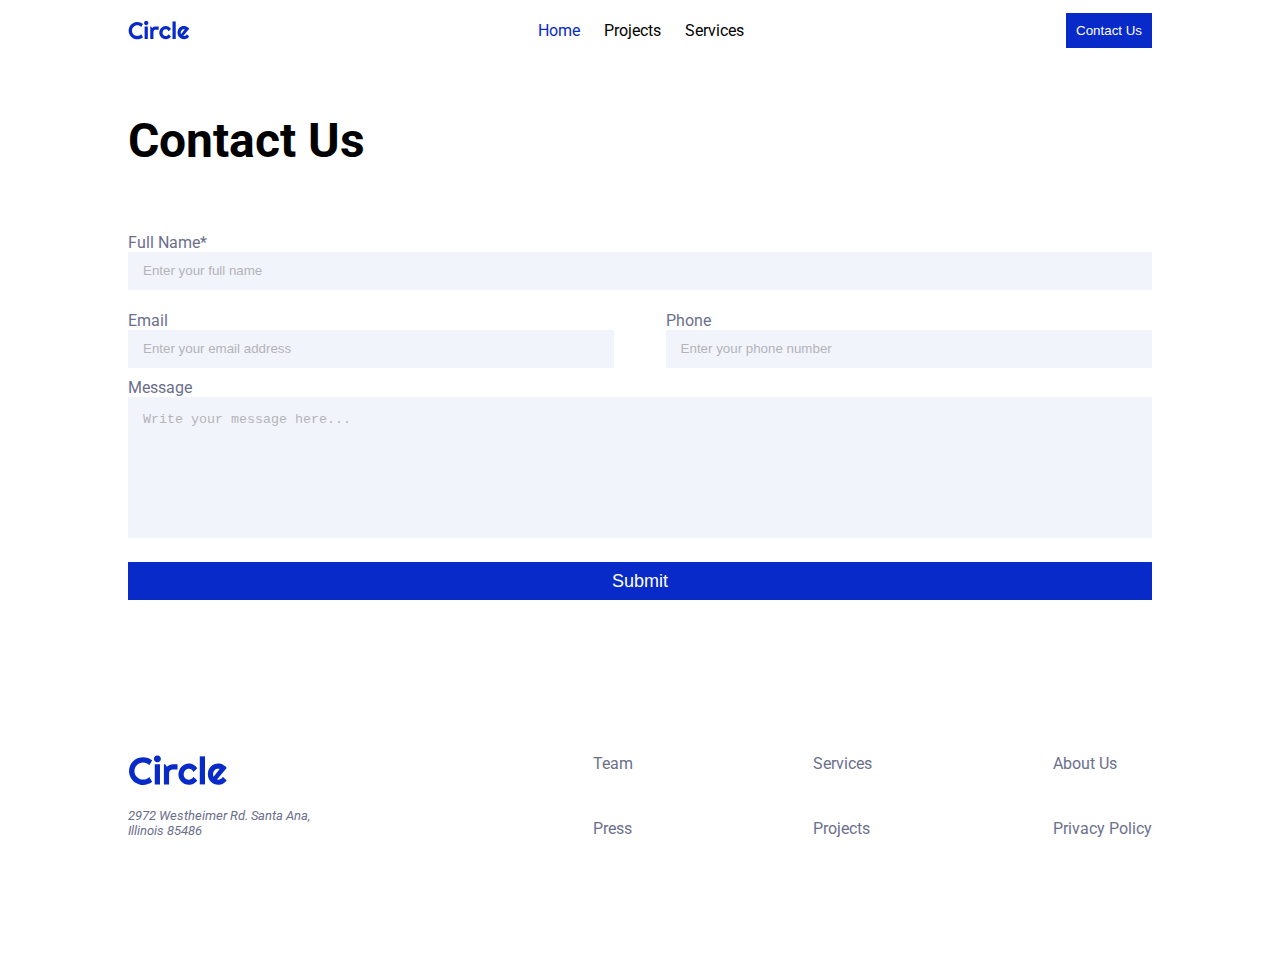
<file: html/contact-page.html>
<!DOCTYPE html>
<html lang="en">
  <head>
    <meta charset="UTF-8">
    <title>Circle-Service</title>
    <link rel="stylesheet" href="../styles/style-contact-page.css">
  </head>
  <body>
    <main>

    <nav class="nav-bar">
        <img src="../project-assets/logos/circle.svg" alt="Circle Logo">
        <ul>
            <li><a id="nav-home" href="../html/index.html">Home</a></li>
            <li><a href="../html/project-page.html">Projects</a></li>
            <li><a href="../html/contact-page.html">Services</a></li>
        </ul>
        <button>Contact Us</button>
    </nav>
    <h1>Contact Us</h1>
    <section class="form-section">
        
        <form action="../html/index.html" method="post">
            <label for="name">Full Name*</label><br>
            <input id="full-name" type="text" placeholder="Enter your full name" required><br>
            <div >
                <div class="box-form" id="email-div">
                    <label for="email">Email</label>
                    <input type="email" placeholder="Enter your email address" required>
                </div>  
                <div class="box-form">
                    <label for="phone">Phone</label>
                    <input type="text" placeholder="Enter your phone number" required>
                </div>
            </div>
            <label for="message">Message</label><br>
            <textarea type="text" id="comment" name="comment" rows="10" placeholder="Write your message here..." required></textarea>
            <button type="submit" id="submit-btn">Submit</button>
        </form>
    </section>


    <footer class="footer">
        <div id="address-box">
            <img src="../project-assets/logos/circle.svg" alt="Circle Logo">
            <address>2972 Westheimer Rd. Santa Ana, <br> Illinois 85486</address>
        </div>
        <div class="footer-box">
            <a href="">Team</a>
            <a href="">Press</a>
        </div>
        <div class="footer-box">
            <a href="">Services</a>
            <a href="./project-page.html?projectId=1">Projects</a>
        </div>
        
        <div class="footer-box">
            <a href="./html/index.html">About Us</a>
            <a href="">Privacy Policy</a>
        </div>
    </footer>
    <script src="../js/index.js"></script>
</main>
</body>
</html>
</file>
<file: styles/style-contact-page.css>
@import url('https://fonts.googleapis.com/css?family=Roboto+Condensed:700|Roboto:100,300,700');

* {
    margin: 0;
    padding: 0; 
}


body {
    
    box-sizing: border-box;
    width: 100%;
    font-family: 'Roboto';
    
}

h1 {
    font-size: 3rem;
    margin: 5% 0 5% 10%
}



.nav-bar {
    height: auto;
    width: 100%;
    display: flex; 
    justify-content: space-between;
    align-items: center;
    box-sizing: border-box;
    padding: 0 10% 0; 
    /* position: fixed;  */
    z-index: 1;
    margin-top: 1%;
}


.nav-bar ul {
    list-style: none;
    display: flex;
    align-items: center;
    max-width: 80px;
    margin-left: -100px;
}

.nav-bar li {
    padding-right: 30%;
    
}

.nav-bar li a{
    text-decoration: none;
    color: black;  
}

#nav-home {
    color: #072AC8;
}

.nav-bar button {
    background-color: #072AC8;
    color: white;
    border-color: white;
    border-style: none;
    padding: 10px;
    max-width: 100px;
}

.form-section {
    display: flex;
    justify-content: flex-start;
    align-items:flex-start;
    
}
textarea{
    padding-bottom: 10%;
}

input, textarea {
    width: 100%;
    text-indent: 15px;
}

.box-form {
    width: 40vw;
    flex-direction: column;
}

.form-section input:first-of-type, textarea{
    
    height: 3vw;
    margin-bottom: 2%;
    background-color: #F2F4FC;
    border-style: none;
    
}
.form-section input::placeholder, textarea::placeholder{
    padding: 15px;
    text-indent: 0;
    opacity: 50%;
}
textarea::placeholder{
    padding: 15px 0 0 15px;
}
.form-section div{
    display: flex;
    
}
#email-div{
    margin-right: 5%;
}
.form-section label {
    color: #6B708D;
}
textarea{
    resize: none;
}
.form-section button {
    width: 100%;
    border-style: none;
    margin-bottom: 15%;
    background-color: #072AC8;
    color: white;
    height: 3vw;
    font-size: large;
    
}

.footer {
    display: flex;
    justify-content: space-between;
    margin-bottom: 10%;
}

.footer-box {
    display: grid;
}
.footer-box a{
    text-decoration: none;
    color: #6B708D;
}
#address-box {
    margin-right: 10%;
}
.footer-box a:first-of-type{
    margin-bottom: 45px;
}
.footer img{
    margin-bottom: 10%;
    width: 100px;
}

.footer, .form-section{
    width: 80%;
    margin-left: auto;
    margin-right: auto;
} 
address {
    color: #6B708D;
    font-size: small;
}
</file>
